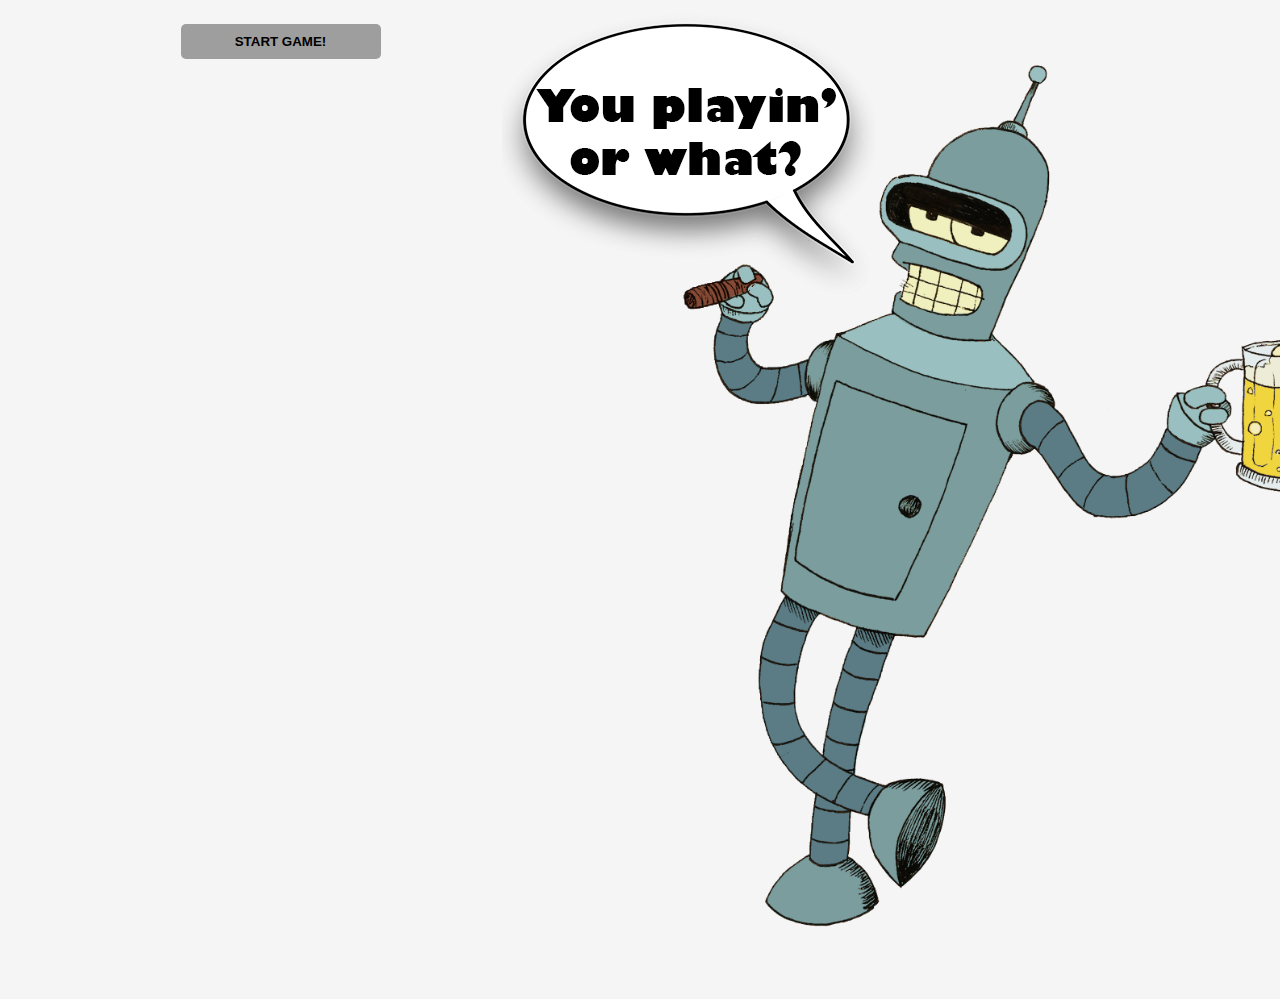
<file: index.html>
<html>
    <head>
        <link rel="stylesheet" href="index.css">
    </head>
    <body>
      <div class="site">
        <div class="benderspeech">
          <figure class="bender"><img src=images/bender.png class="benderimg"><img></figure>
          <figure class="speech"><img src=images/speech.png class="speechimg" id="speech-el"></figure>
        </div>      
            
        <div class="game">
          <p id="dealercards-el"></p>
          <p id="cards-el"></p>
          <button id="newcard-el", onclick="newCard()", disabled="true", hidden="true">DRAW!</button>
          <button id="stick-el", onclick="Stick()", hidden="true">STICK!</button>
          <p>
          <button id="startgame-el", onclick="startGame()">START GAME!</button>
          <p id="player-el", hidden="true">Player: $100</p>
        </div>
      </div>   
      

         
      <script src=index.js></script>

    </body>
</html>
</file>
<file: index.css>
body{
    background-color: whitesmoke;
    font-family: 'Trebuchet MS', 'Lucida Sans Unicode', 'Lucida Grande', 'Lucida Sans', Arial, sans-serif;
    text-align: center;
    color: rgb(0, 0, 0);
    font-weight: bold;
    overflow: hidden;   
}

.site{
  position: absolute;
  width: 1000;
}

.speech{
  position: absolute;
  left: 400;
  top: -85;
}

.game{
  position: absolute;
}

.benderspeech{
  position: absolute;
  top: 75;
  left: 50;
}

.bender{
  position: absolute;
  top: -100;
  left: 500;
  max-height: 300px;
}



.benderimg{
  max-height: 1000px;
}

.speechimg{
  max-height: 300px;
}



button {
    border: none;
    padding-top: 10px;
    padding-bottom: 10px;
    color: rgb(0, 0, 0);
    font-weight:bolder;
    width: 200px;
    margin-bottom: 5px;
    border-radius: 5px;
    background-color: rgb(158, 158, 158);
    margin-right: 5px;
}


.game {
  float: left;
  width: 55%;
  padding: 0px; 
}
</file>
